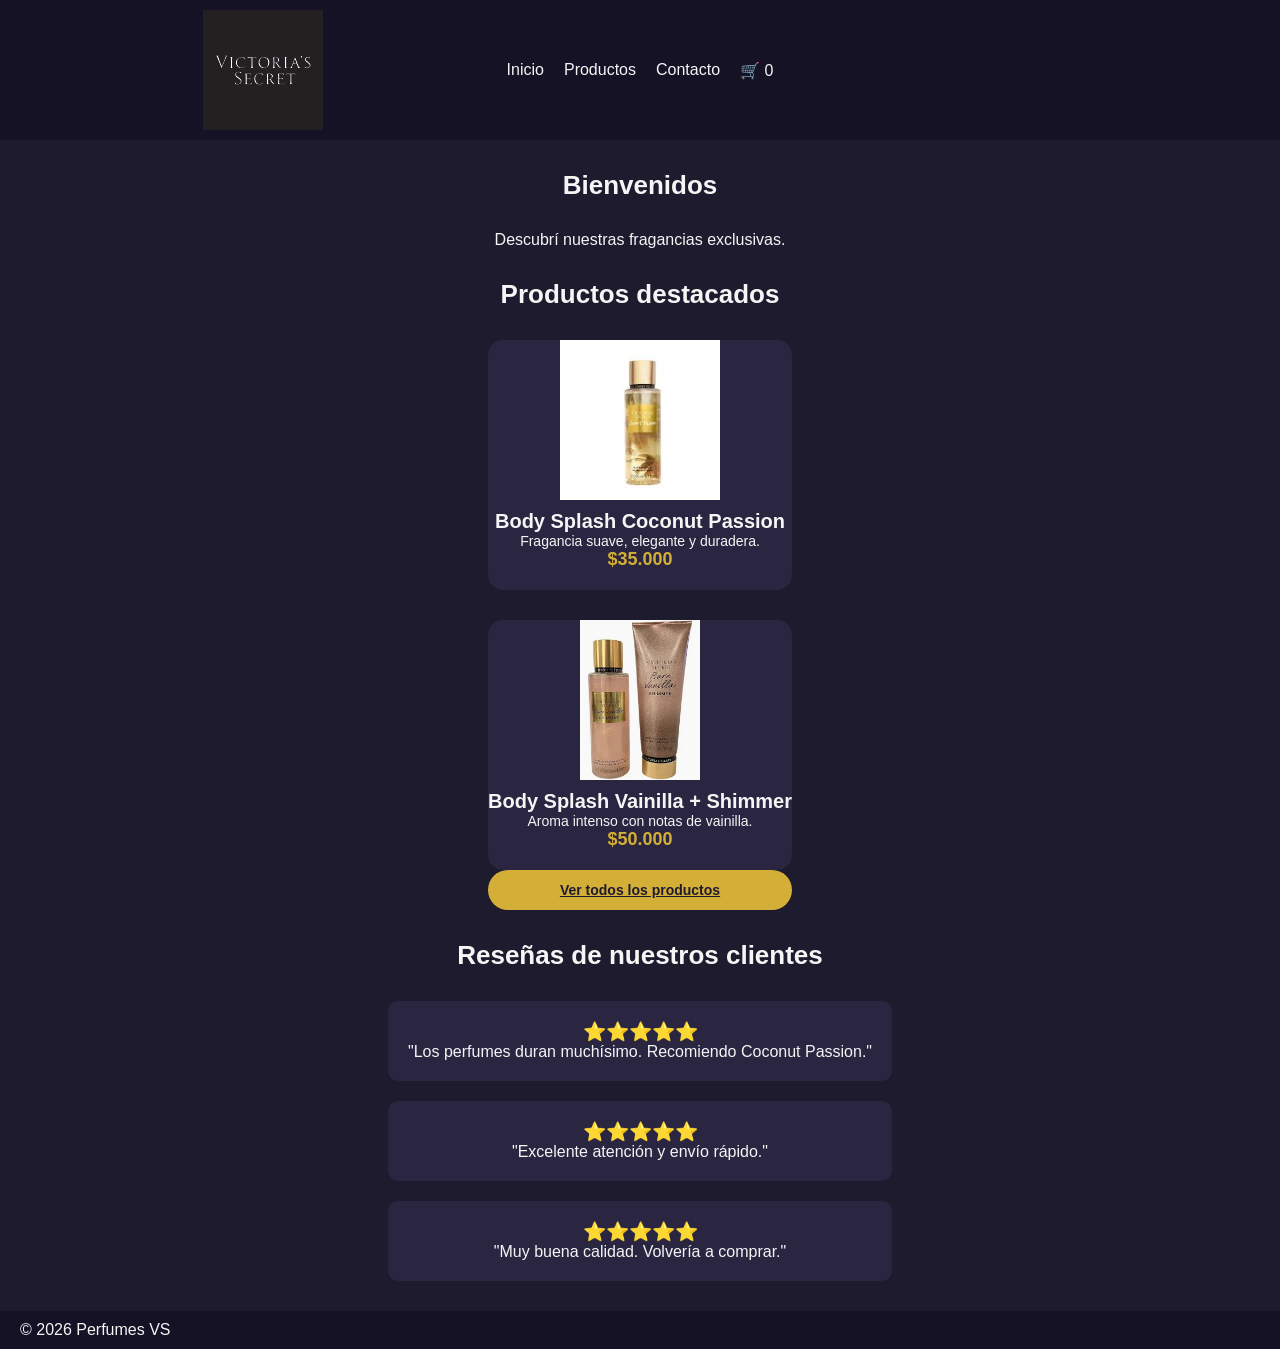
<file: index.html>
<!DOCTYPE html>
<html lang="es">
<head>
  <meta charset="UTF-8">
  <meta name="viewport" content="width=device-width, initial-scale=1.0">

  <meta name="description" content="Perfumes VS - Tienda online de perfumes y body splash Victoria's Secret.">
  <meta name="keywords" content="perfumes, body splash, Victoria's Secret, fragancias">
  <meta name="author" content="Julieta Olearo">

  <title>Perfumes VS</title>

  <link rel="stylesheet" href="css/styles.css">
</head>

<body>

<header>

  <a class="logo" href="index.html">
    <img src="img/victorias-secret.svg" alt="Logo de Perfumes VS">
  </a>

  <nav class="header-nav">
    <ul>
      <li><a href="index.html">Inicio</a></li>
      <li><a href="pages/productos.html">Productos</a></li>
      <li><a href="pages/contacto.html">Contacto</a></li>

      <li>
        <a href="pages/carrito.html"></a>
          🛒 <span id="contador-carrito">0</span>
        </a>
      </li>
    </ul>
  </nav>

</header>

<main>

  <section id="inicio">
    <h2>Bienvenidos</h2>
    <p>Descubrí nuestras fragancias exclusivas.</p>
  </section>

  <section id="multimedia">

    <h2>Productos destacados</h2>

    <div class="contenedor-tarjetas">

      <div class="card">
        <img src="img/coco.jpg" alt="Perfume Body Splash Coconut Passion">
        <h3>Body Splash Coconut Passion</h3>
        <p>Fragancia suave, elegante y duradera.</p>
        <p class="precio">$35.000</p>
      </div>

      <div class="card">
        <img src="img/vainilla-shimmer.webp" alt="Body Splash Vainilla y Shimmer">
        <h3>Body Splash Vainilla + Shimmer</h3>
        <p>Aroma intenso con notas de vainilla.</p>
        <p class="precio">$50.000</p>
      </div>

    </div>

    <a class="btn" href="pages/productos.html">
      Ver todos los productos
    </a>

  </section>

  <section class="resenas">

    <h2>Reseñas de nuestros clientes</h2>

    <div class="grid-resenas">

      <div class="card-resena">
        <h3>⭐⭐⭐⭐⭐</h3>
        <p>"Los perfumes duran muchísimo. Recomiendo Coconut Passion."</p>
      </div>

      <div class="card-resena">
        <h3>⭐⭐⭐⭐⭐</h3>
        <p>"Excelente atención y envío rápido."</p>
      </div>

      <div class="card-resena">
        <h3>⭐⭐⭐⭐⭐</h3>
        <p>"Muy buena calidad. Volvería a comprar."</p>
      </div>

    </div>

  </section>

</main>

<footer>
  <p>© 2026 Perfumes VS</p>
</footer>

<script type="module" src="js/productos.js"></script>

</body>
</html>
</file>
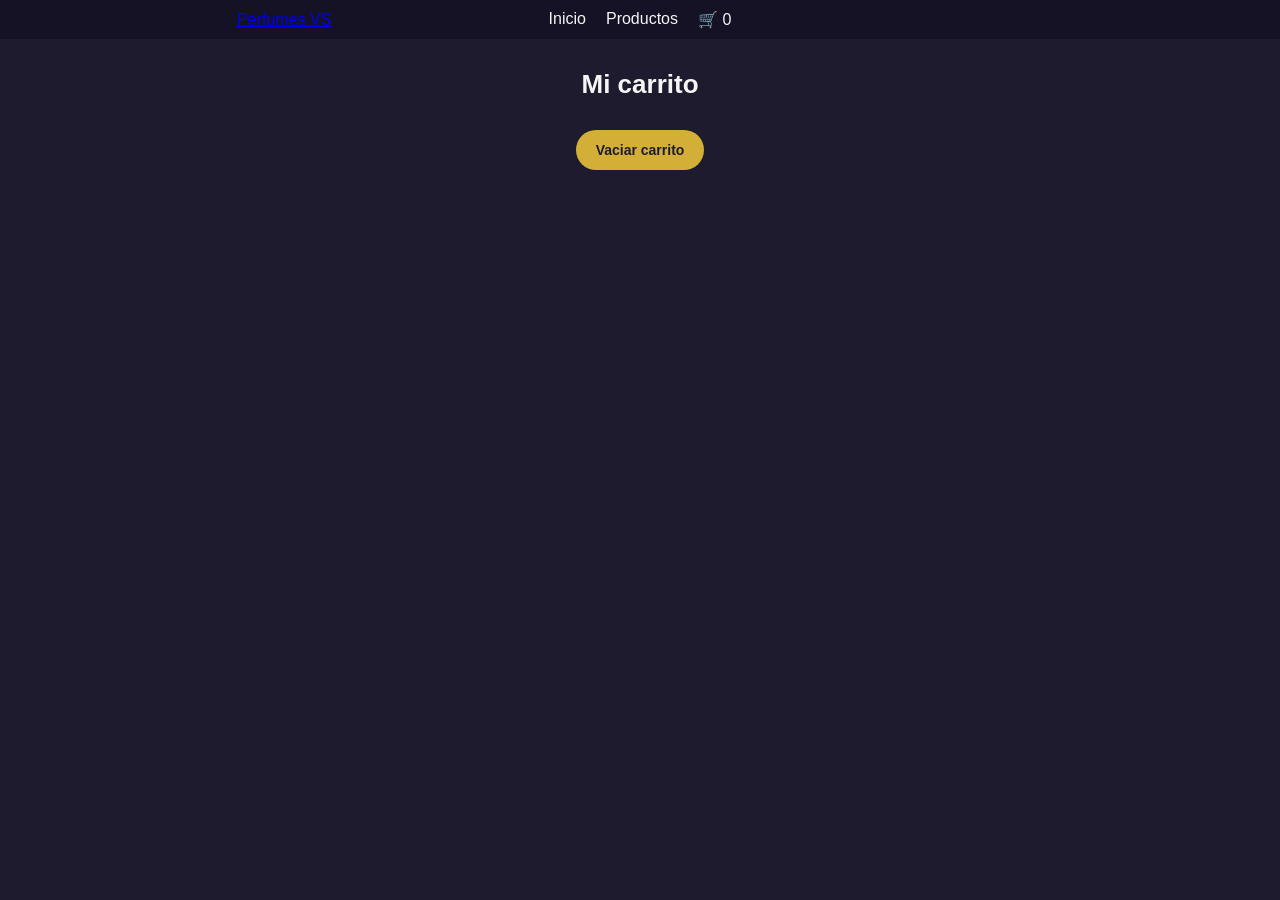
<file: pages/carrito.html>
<!DOCTYPE html>

<html lang="es">

<head>

<meta charset="UTF-8">

<meta name="viewport" content="width=device-width, initial-scale=1.0">

<title>Carrito</title>

<link rel="stylesheet" href="../css/styles.css">

</head>


<body>


<header>

<a class="logo" href="../index.html">
Perfumes VS
</a>


<nav class="header-nav">

<ul>

<li>
<a href="../index.html">
Inicio
</a>
</li>


<li>
<a href="productos.html">
Productos
</a>
</li>


<li>
<a href="carrito.html">
🛒
<span id="contador-carrito">0</span>
</a>
</li>

</ul>


</nav>


</header>



<main>

<h2>Mi carrito</h2>


<section 
id="contenedor-carrito"
class="contenedor-tarjetas">

</section>


<button 
id="vaciar"
class="btn">

Vaciar carrito

</button>


</main>



<script 
type="module"
src="../js/carrito.js">
</script>


</body>

</html>
</file>
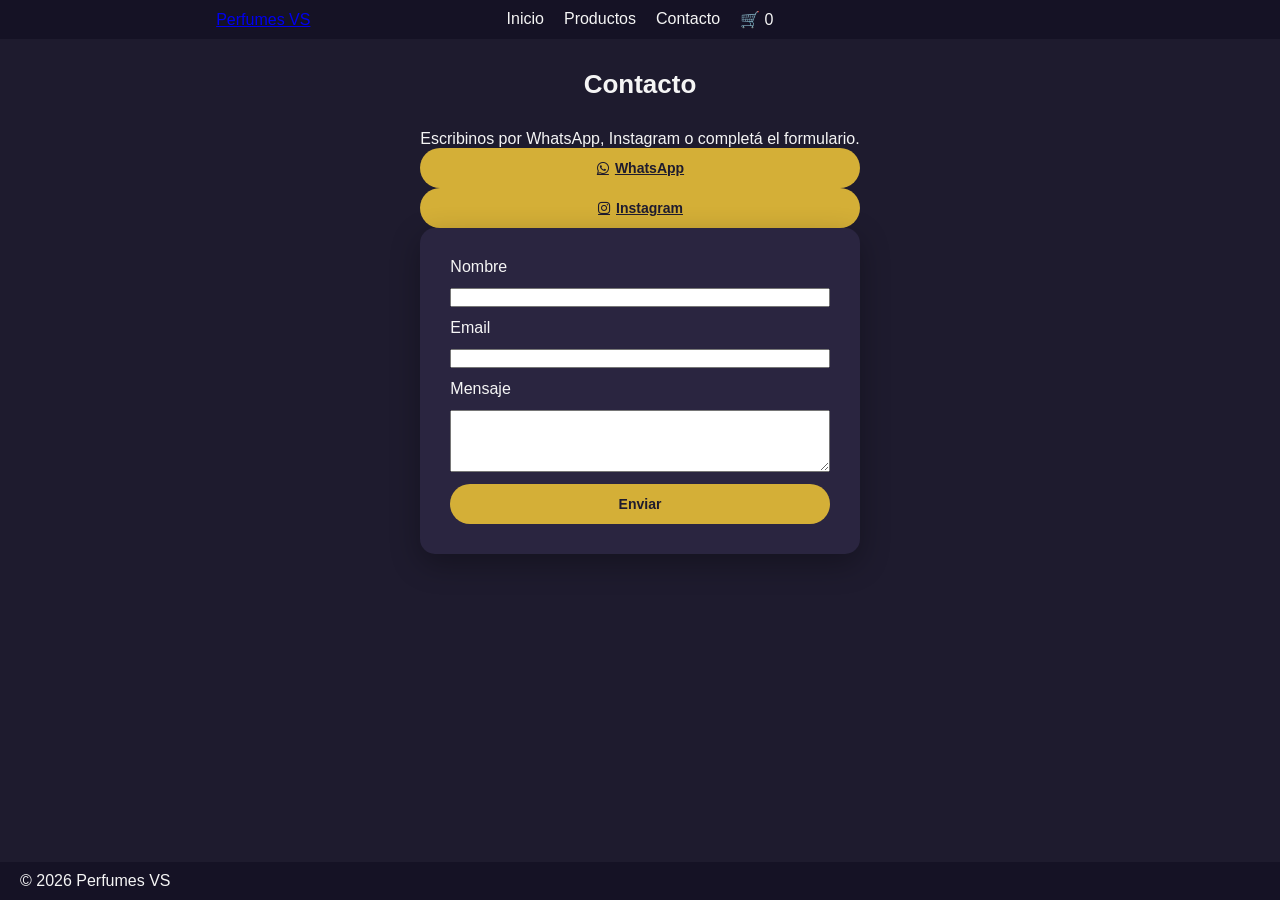
<file: pages/contacto.html>
<!DOCTYPE html>
<html lang="es">
<head>
  <meta charset="UTF-8">
  <meta name="viewport" content="width=device-width, initial-scale=1.0">
  <meta name="description" content="Perfumes VS - Tienda online de perfumes y body splash Victoria's Secret.">
  <meta name="keywords" content="perfumes, body splash, Victoria's Secret, fragancias">
  <meta name="author" content="Julieta Olearo">
  <title>Perfumes VS - Contacto</title>

  <link rel="stylesheet" href="../css/styles.css">

  <!-- ICONOS -->
  <link rel="stylesheet" href="https://cdnjs.cloudflare.com/ajax/libs/font-awesome/6.5.0/css/all.min.css">
</head>

<body>

<header>
  <a class="logo" href="../index.html">Perfumes VS</a>

  <nav class="header-nav">
  <ul>

    <li>
      <a href="../index.html">
        Inicio
      </a>
    </li>

    <li>
      <a href="productos.html">
        Productos
      </a>
    </li>

    <li>
      <a href="contacto.html">
        Contacto
      </a>
    </li>

    <li>
      <a href="carrito.html">
        🛒 <span id="contador-carrito">0</span>
      </a>
    </li>

  </ul>
</nav>
</header>

<main>

  <section class="contacto">

    <h2>Contacto</h2>
    <p>Escribinos por WhatsApp, Instagram o completá el formulario.</p>

    <!-- REDES -->
    <div class="redes">

      <a href="https://wa.me/5491112345678" target="_blank" class="btn">
        <i class="fa-brands fa-whatsapp"></i>
        WhatsApp
      </a>

      <a href="https://instagram.com/tuusuario" target="_blank" class="btn">
        <i class="fa-brands fa-instagram"></i>
        Instagram
      </a>

    </div>

    <!-- FORMULARIO FORMSPREE -->
    <form action="https://formspree.io/f/mqegjako" method="POST" class="form-contacto">

      <label for="nombre">Nombre</label>
      <input type="text" id="nombre" name="nombre" required>

      <label for="email">Email</label>
      <input type="email" id="email" name="email" required>

      <label for="mensaje">Mensaje</label>
      <textarea id="mensaje" name="mensaje" rows="4" required></textarea>

      <button type="submit" class="btn">Enviar</button>

    </form>

  </section>

</main>

<footer>
  <p>© 2026 Perfumes VS</p>
</footer>

<script type="module" src="../js/contacto.js"></script>

</body>
</html>
</file>
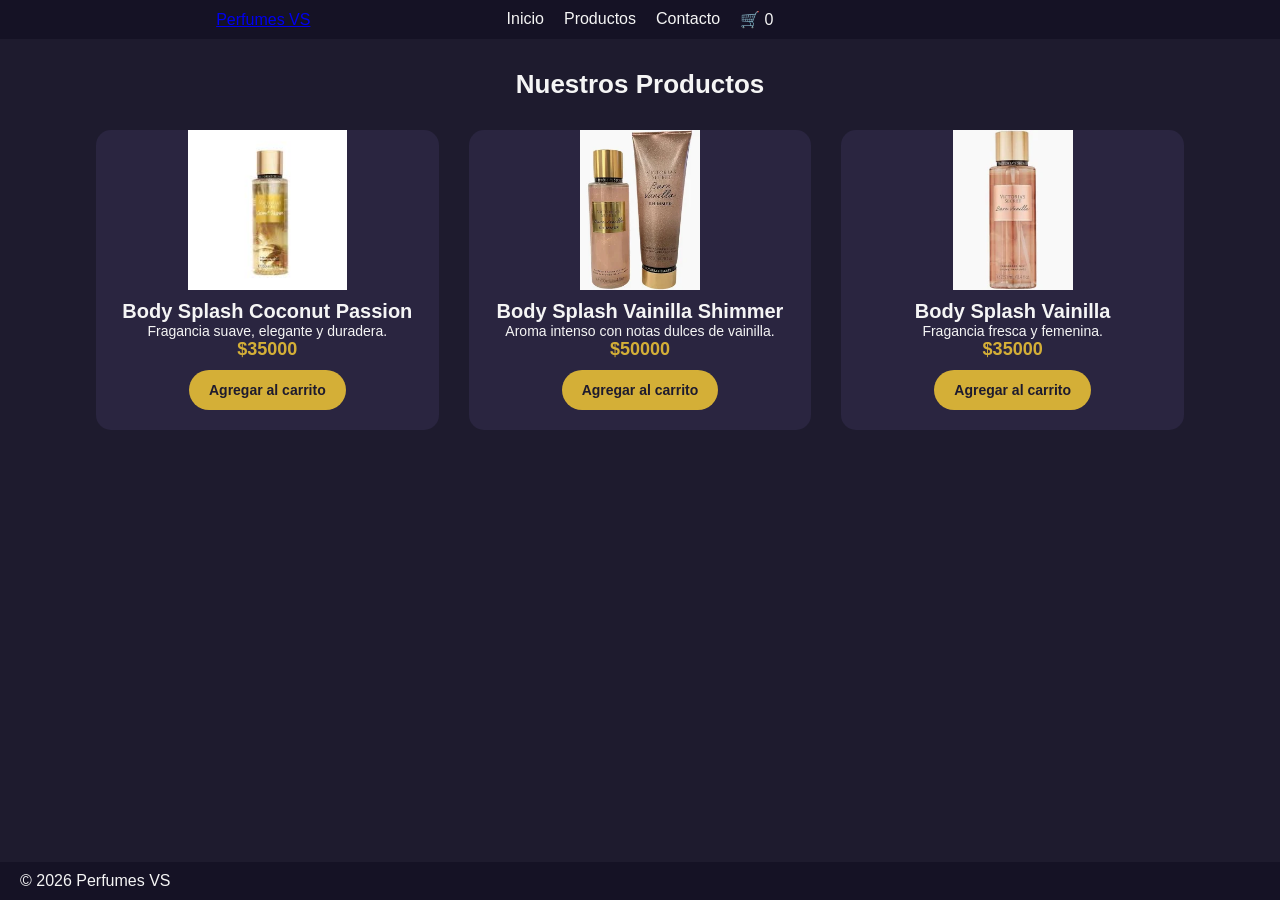
<file: pages/productos.html>
<!DOCTYPE html>
<html lang="es">

<head>
  <meta charset="UTF-8">
  <meta name="viewport" content="width=device-width, initial-scale=1.0">
  <meta name="description" content="Perfumes VS - Tienda online de perfumes y body splash Victoria's Secret.">
  <meta name="keywords" content="perfumes, body splash, Victoria's Secret, fragancias">
  <meta name="author" content="Julieta Olearo">

  <title>Perfumes VS - Productos</title>

  <link rel="stylesheet" href="../css/styles.css">
</head>


<body>


<header>

  <a class="logo" href="../index.html">
    Perfumes VS
  </a>


  <nav class="header-nav">

    <ul>

      <li>
        <a href="../index.html">
          Inicio
        </a>
      </li>


      <li>
        <a href="productos.html">
          Productos
        </a>
      </li>


      <li>
        <a href="contacto.html">
          Contacto
        </a>
      </li>


      <li>
        <a href="carrito.html">
          🛒 <span id="contador-carrito">0</span>
        </a>
      </li>


    </ul>

  </nav>

</header>



<main>


<h2>Nuestros Productos</h2>


<section 
id="contenedor-tarjetas" 
class="contenedor-tarjetas">

</section>


</main>



<footer>

<p>
© 2026 Perfumes VS
</p>

</footer>



<script 
type="module" 
src="../js/productos.js">
</script>


</body>

</html>
</file>
<file: css/styles.css>
/* ---------------- RESET ---------------- */
* {
  margin: 0;
  padding: 0;
  box-sizing: border-box;
}

html {
  font-size: 62.5%;
}

/* ---------------- BODY ---------------- */
body {
  font-family: "Poppins", sans-serif;
  font-size: 1.6rem;
  background: #1e1b2e; /* más elegante (oscuro) */
  color: #f5f5f5;

  display: flex;
  flex-direction: column;
  height: 100vh;
}

/* ---------------- MAIN ---------------- */
main {
  width: 85%;
  margin: auto;
  flex: 1;

  display: flex;
  flex-direction: column;
  align-items: center;
}

/* ---------------- TITULOS ---------------- */
h1 {
  font-size: 3.2rem;
  margin: 3rem 0;
}

h2 {
  font-size: 2.6rem;
  margin: 3rem 0;
  text-align: center;
}

/* ---------------- HEADER / FOOTER ---------------- */
header,
footer {
 
  background: #151225;
  width: 100%;
  padding: 1rem 2rem;
  display: grid;
  grid-template-columns: 1fr auto 1fr;
  align-items: center;
}



/* ---------------- LOGO ---------------- */
.logo {

  justify-self: center;
}

.logo img {
  width: 120px;
  height: auto;
  display: block;
}



/* ---------------- NAV ---------------- */
.header-nav ul {
  list-style: none;
  display: flex;
  gap: 2rem;
  padding: 0;
  margin: 0;
}

.header-nav a {
  color: #f5f5f5;
  text-decoration: none;
}

/* ---------------- BOTONES ---------------- */
.btn {
  border: none;
  padding: 1.2rem 2rem;
  border-radius: 2rem;
  background: #d4af37; /* dorado elegante */
  color: #1e1b2e;
  font-weight: bold;
  cursor: pointer;
  display: flex;
  align-items: center;
  justify-content: center;
  gap: 0.5rem;
  font-size: 1.4rem; /* controla todo el botón */

  transition: 0.3s;
}

.btn i {
  font-size: 1.4rem;
  width: 1.4rem;
  height: 1.4rem;
  display: inline-flex;
  align-items: center;
  justify-content: center;
}

/* ---------------- GRID DE PRODUCTOS ---------------- */
.contenedor-tarjetas {
  display: grid;
  grid-template-columns: repeat(auto-fit, minmax(25rem, 1fr));
  gap: 3rem;
  width: 100%;
}

/* ---------------- CARD PERFUME ---------------- */
.card {
  background: #2a2540;
  border-radius: 1.5rem;
  overflow: hidden;

  display: flex;
  flex-direction: column;
  align-items: center;

  text-align: center;
  padding-bottom: 2rem;

  transition: 0.3s;
}

/* ---------------- IMAGEN ---------------- */
.card img {
  width: 100%;
  max-height: 16rem;
  object-fit: contain;
}


/* ---------------- TEXTO ---------------- */
.card h3 {
  font-size: 2rem;
  margin-top: 1rem;
}

.card p {
  font-size: 1.4rem;
  padding: 0 1rem;
}

/* precio */
.card .precio {
  font-size: 1.8rem;
  font-weight: bold;
  color: #d4af37;
}

/* ---------------- CONTACTO ---------------- */
.form-contacto {
  background: #2a2540;
  width: 100%;
  max-width: 50rem;
  padding: 3rem;
  border-radius: 1.5rem;

  box-shadow: 0 10px 30px rgba(0, 0, 0, 0.3);
  display: flex;
  flex-direction: column;
  gap: 1.2rem;
}

/* ---------------- RESPONSIVE ---------------- */
@media (max-width: 600px) {
  header,
  footer {
    flex-direction: column;
  }
}
.card button{
margin-top:1rem;
}

.precio{
font-size:1.8rem;
font-weight:bold;
color:#d4af37;
}
.grid-resenas{
display:grid;
grid-template-columns:repeat(auto-fit,minmax(250px,1fr));
gap:2rem;
margin:3rem 0;
width:100%;
}

.card-resena{
background:#2a2540;
padding:2rem;
border-radius:1rem;
text-align:center;
}
</file>
